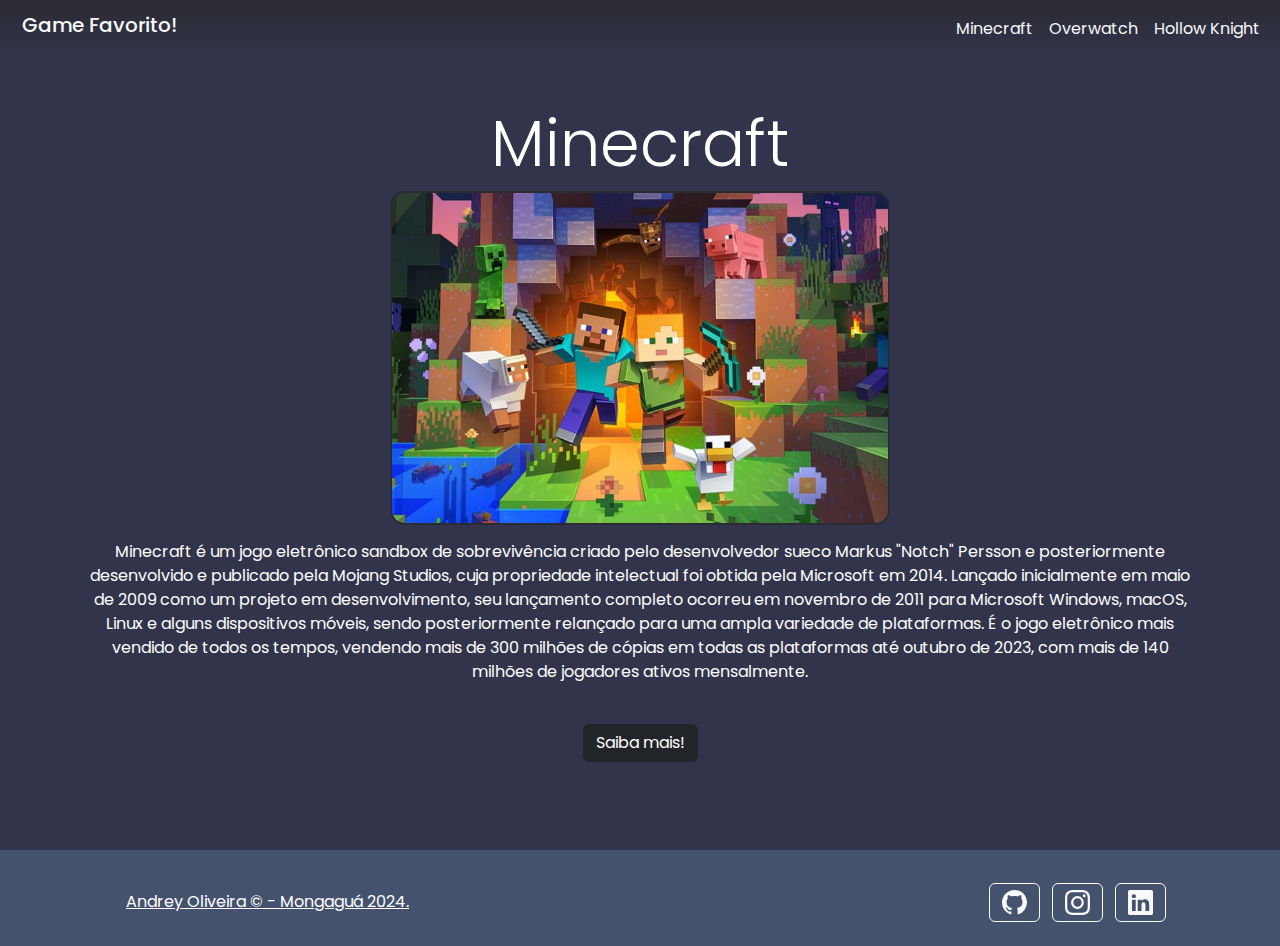
<file: index.html>
<!DOCTYPE html>
<html lang="pt-BR">

<head>
  <meta charset="UTF-8">
  <meta name="viewport" content="width=device-width, initial-scale=1.0">
  <meta http-equiv="X-UA-Compatible" content="IE=7">
  <link rel="stylesheet" href="style.css">
  <link href="https://cdn.jsdelivr.net/npm/bootstrap@5.3.3/dist/css/bootstrap.min.css" rel="stylesheet"
    integrity="sha384-QWTKZyjpPEjISv5WaRU9OFeRpok6YctnYmDr5pNlyT2bRjXh0JMhjY6hW+ALEwIH" crossorigin="anonymous">
  <script src="https://code.jquery.com/jquery-3.3.1.slim.min.js"></script>
  <script src="https://cdnjs.cloudflare.com/ajax/libs/popper.js/1.14.3/umd/popper.min.js"></script>
  <script src="https://stackpath.bootstrapcdn.com/bootstrap/4.1.3/js/bootstrap.min.js"></script>
  <link rel="stylesheet" href="style.css">
  <title>Gamw Favorito!</title>
</head>

<body>
  <nav class="navbar navbar-expand-lg">
    <div class="container-fluid ">
      <h1 class="navbar-brand text-light">Game Favorito!</h1>
      <button class="navbar-toggler bg-white" type="button" data-toggle="collapse" data-target="#menu" aria-controls="menu"
        aria-expanded="false" aria-label="Menu Colapso">
        <span class="navbar-toggler-icon"></span>
      </button>
      <div id="menu" class="collapse navbar-collapse justify-content-end">
        <ul class="navbar-nav nav-menu ">
          <li class="nav-item"><a class="nav-link text-light" href="index.html">Minecraft</a></li>
          <li class="nav-item"><a class="nav-link text-light" href="pagina2.html">Overwatch</a></li>
          <li class=""><a class="nav-link text-light" href="pagina3.html">Hollow Knight</a></li>
        </ul>
      </div>
    </div>
  </nav>
  <div class="container justify-content text-center">
    <h1 class="display-3 mt-5 text-center">Minecraft</h1>
    <img src="img/Games_Minecraft-768x512.jpg" class="img-fluid perso-width
        " alt="minecraft.img" />

    <p class="">Minecraft é um jogo eletrônico sandbox de sobrevivência criado pelo desenvolvedor sueco Markus "Notch"
      Persson e posteriormente desenvolvido e publicado pela Mojang Studios, cuja propriedade intelectual foi obtida
      pela Microsoft em 2014. Lançado inicialmente em maio de 2009 como um projeto em desenvolvimento, seu lançamento
      completo ocorreu em novembro de 2011 para Microsoft Windows, macOS, Linux e alguns dispositivos móveis, sendo
      posteriormente relançado para uma ampla variedade de plataformas. É o jogo eletrônico mais vendido de todos os
      tempos, vendendo mais de 300 milhões de cópias em todas as plataformas até outubro de 2023, com mais de 140
      milhões de jogadores ativos mensalmente.</p>

    <a class="btn btn-dark mb-5 mt-4" target="_blank" href="https://www.minecraft.net/pt-br" role="button">Saiba mais!<a>

  </div>
  <br>


  <footer class="text-center text-lg-start text-white mt-3" style="background-color: #45526e">
    <div class="container p-4 pb-0">

      <section class="p-3 pt-0">
        <div class="row d-flex align-items-center">
          <div class="col-md-7 col-lg-8 text-center text-md-start">
            <div class="p-3">
              <a class="text-white " href="#">Andrey Oliveira © - Mongaguá 2024.</a>
            </div>
          </div>

          <div class="col-md-5 col-lg-4 ml-lg-0 text-center text-md-end">
            <a href="https://github.com/Andreydso/" target="_blank" class="btn btn-outline-light btn-floating m-1"
              class="text-white" role="button"><svg xmlns="http://www.w3.org/2000/svg" width="25" height="25"
                fill="currentColor" class="bi bi-github" viewBox="0 0 16 16">
                <path
                  d="M8 0C3.58 0 0 3.58 0 8c0 3.54 2.29 6.53 5.47 7.59.4.07.55-.17.55-.38 0-.19-.01-.82-.01-1.49-2.01.37-2.53-.49-2.69-.94-.09-.23-.48-.94-.82-1.13-.28-.15-.68-.52-.01-.53.63-.01 1.08.58 1.23.82.72 1.21 1.87.87 2.33.66.07-.52.28-.87.51-1.07-1.78-.2-3.64-.89-3.64-3.95 0-.87.31-1.59.82-2.15-.08-.2-.36-1.02.08-2.12 0 0 .67-.21 2.2.82.64-.18 1.32-.27 2-.27s1.36.09 2 .27c1.53-1.04 2.2-.82 2.2-.82.44 1.1.16 1.92.08 2.12.51.56.82 1.27.82 2.15 0 3.07-1.87 3.75-3.65 3.95.29.25.54.73.54 1.48 0 1.07-.01 1.93-.01 2.2 0 .21.15.46.55.38A8.01 8.01 0 0 0 16 8c0-4.42-3.58-8-8-8" />
              </svg></a>

            <a href="https://www.instagram.com/andreys191900/" target="_blank"
              class="btn btn-outline-light btn-floating m-1" class="text-white" role="button"><svg
                xmlns="http://www.w3.org/2000/svg" width="25" height="25" fill="currentColor" class="bi bi-instagram"
                viewBox="0 0 16 16">
                <path
                  d="M8 0C5.829 0 5.556.01 4.703.048 3.85.088 3.269.222 2.76.42a3.9 3.9 0 0 0-1.417.923A3.9 3.9 0 0 0 .42 2.76C.222 3.268.087 3.85.048 4.7.01 5.555 0 5.827 0 8.001c0 2.172.01 2.444.048 3.297.04.852.174 1.433.372 1.942.205.526.478.972.923 1.417.444.445.89.719 1.416.923.51.198 1.09.333 1.942.372C5.555 15.99 5.827 16 8 16s2.444-.01 3.298-.048c.851-.04 1.434-.174 1.943-.372a3.9 3.9 0 0 0 1.416-.923c.445-.445.718-.891.923-1.417.197-.509.332-1.09.372-1.942C15.99 10.445 16 10.173 16 8s-.01-2.445-.048-3.299c-.04-.851-.175-1.433-.372-1.941a3.9 3.9 0 0 0-.923-1.417A3.9 3.9 0 0 0 13.24.42c-.51-.198-1.092-.333-1.943-.372C10.443.01 10.172 0 7.998 0zm-.717 1.442h.718c2.136 0 2.389.007 3.232.046.78.035 1.204.166 1.486.275.373.145.64.319.92.599s.453.546.598.92c.11.281.24.705.275 1.485.039.843.047 1.096.047 3.231s-.008 2.389-.047 3.232c-.035.78-.166 1.203-.275 1.485a2.5 2.5 0 0 1-.599.919c-.28.28-.546.453-.92.598-.28.11-.704.24-1.485.276-.843.038-1.096.047-3.232.047s-2.39-.009-3.233-.047c-.78-.036-1.203-.166-1.485-.276a2.5 2.5 0 0 1-.92-.598 2.5 2.5 0 0 1-.6-.92c-.109-.281-.24-.705-.275-1.485-.038-.843-.046-1.096-.046-3.233s.008-2.388.046-3.231c.036-.78.166-1.204.276-1.486.145-.373.319-.64.599-.92s.546-.453.92-.598c.282-.11.705-.24 1.485-.276.738-.034 1.024-.044 2.515-.045zm4.988 1.328a.96.96 0 1 0 0 1.92.96.96 0 0 0 0-1.92m-4.27 1.122a4.109 4.109 0 1 0 0 8.217 4.109 4.109 0 0 0 0-8.217m0 1.441a2.667 2.667 0 1 1 0 5.334 2.667 2.667 0 0 1 0-5.334" />
              </svg></i></a>
            <a href="https://br.linkedin.com/in/andrey-de-souza-oliveira-743a5b25b?trk=people-guest_people_search-card"
              target="_blank" class="btn btn-outline-light btn-floating m-1" class="text-white" role="button"><svg
                xmlns="http://www.w3.org/2000/svg" width="25" height="25" fill="currentColor" class="bi bi-linkedin"
                viewBox="0 0 16 16">
                <path
                  d="M0 1.146C0 .513.526 0 1.175 0h13.65C15.474 0 16 .513 16 1.146v13.708c0 .633-.526 1.146-1.175 1.146H1.175C.526 16 0 15.487 0 14.854zm4.943 12.248V6.169H2.542v7.225zm-1.2-8.212c.837 0 1.358-.554 1.358-1.248-.015-.709-.52-1.248-1.342-1.248S2.4 3.226 2.4 3.934c0 .694.521 1.248 1.327 1.248zm4.908 8.212V9.359c0-.216.016-.432.08-.586.173-.431.568-.878 1.232-.878.869 0 1.216.662 1.216 1.634v3.865h2.401V9.25c0-2.22-1.184-3.252-2.764-3.252-1.274 0-1.845.7-2.165 1.193v.025h-.016l.016-.025V6.169h-2.4c.03.678 0 7.225 0 7.225z" />
              </svg></a>
          </div>
        </div>
      </section>
    </div>
  </footer>
</body>

</html>
</file>
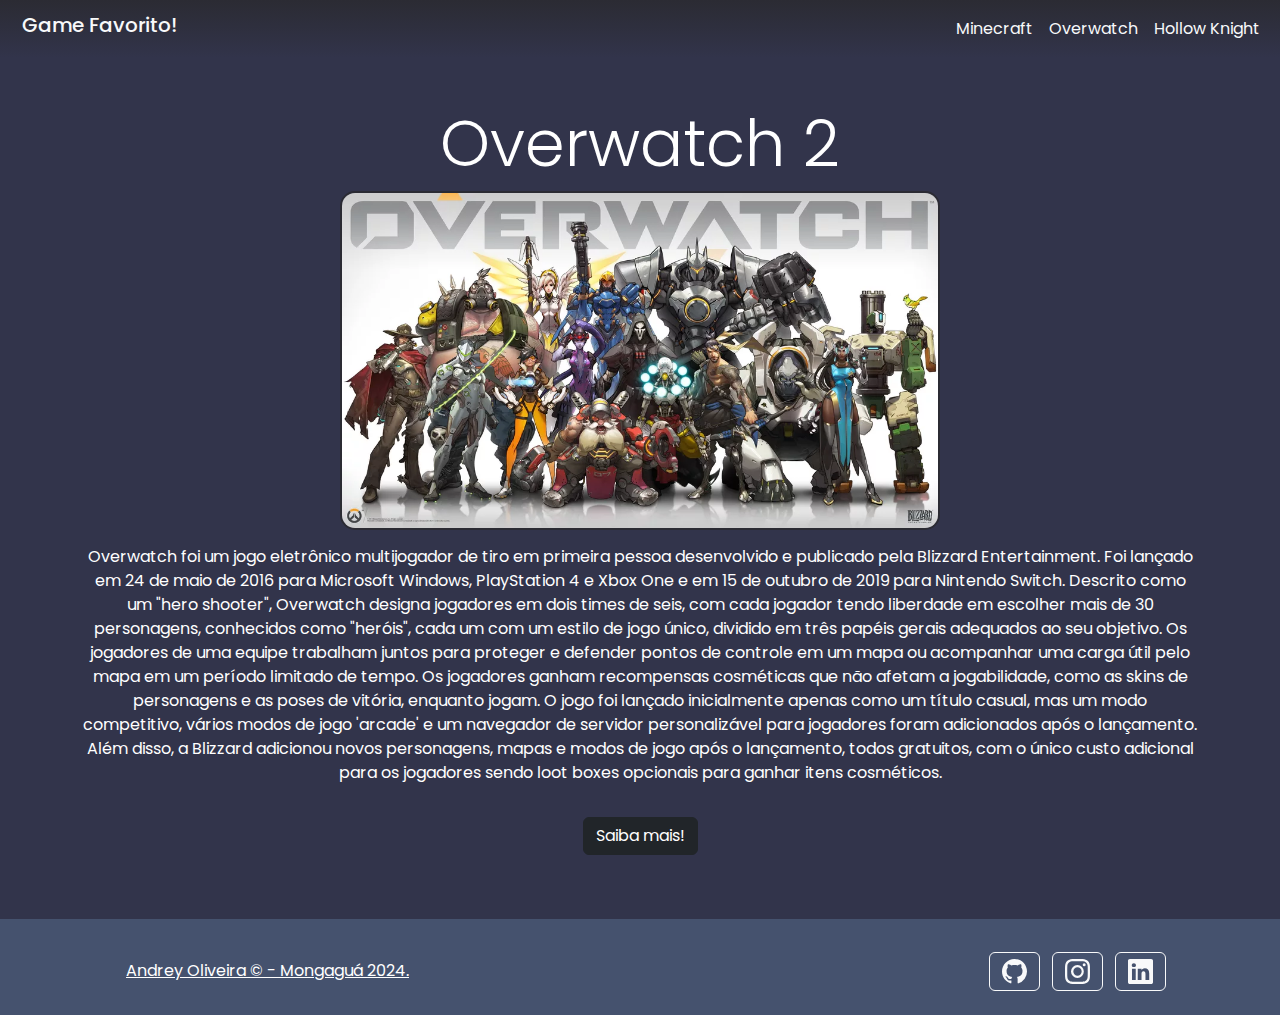
<file: pagina2.html>
<!DOCTYPE html>
<html lang="pt-BR">

<head>
  <meta charset="UTF-8">
  <meta name="viewport" content="width=device-width, initial-scale=1.0">
  <meta http-equiv="X-UA-Compatible" content="IE=7">
  <link rel="stylesheet" href="style.css">
  <link href="https://cdn.jsdelivr.net/npm/bootstrap@5.3.3/dist/css/bootstrap.min.css" rel="stylesheet"
    integrity="sha384-QWTKZyjpPEjISv5WaRU9OFeRpok6YctnYmDr5pNlyT2bRjXh0JMhjY6hW+ALEwIH" crossorigin="anonymous">
  <script src="https://code.jquery.com/jquery-3.3.1.slim.min.js"></script>
  <script src="https://cdnjs.cloudflare.com/ajax/libs/popper.js/1.14.3/umd/popper.min.js"></script>
  <script src="https://stackpath.bootstrapcdn.com/bootstrap/4.1.3/js/bootstrap.min.js"></script>
  <link rel="stylesheet" href="style2.css">
  <title>Gamw Favorito!</title>
</head>

<body>

     <!-- <NAVBAR> -->
  <nav class="navbar navbar-expand-lg">
    <div class="container-fluid ">
      <h1 class="navbar-brand text-light">Game Favorito!</h1>
      <button class="navbar-toggler bg-white" type="button" data-toggle="collapse" data-target="#menu" aria-controls="menu"
        aria-expanded="false" aria-label="Menu Colapso">
        <span class="navbar-toggler-icon"></span>
      </button>
      <div id="menu" class="collapse navbar-collapse justify-content-end">
        <ul class="navbar-nav nav-menu ">
          <li class="nav-item"><a class="nav-link text-light" href="index.html">Minecraft</a></li>
          <li class="nav-item"><a class="nav-link text-light" href="pagina2.html">Overwatch</a></li>
          <li class=""><a class="nav-link text-light" href="pagina3.html">Hollow Knight</a></li>
        </ul>
      </div>
    </div>
  </nav>

  <!-- </NAVBAR> -->

   <!-- <CONTEUDO> -->
  <div class="container justify-content text-center">
    <h1 class="display-3 mt-5 text-center">Overwatch 2</h1>
    <img src="img/6.webp" class="img-fluid perso-width
        " alt="minecraft.img" />

    <p class="">Overwatch foi um jogo eletrônico multijogador de tiro em primeira pessoa desenvolvido e publicado pela Blizzard Entertainment. Foi lançado em 24 de maio de 2016 para Microsoft Windows, PlayStation 4 e Xbox One e em 15 de outubro de 2019 para Nintendo Switch. Descrito como um "hero shooter", Overwatch designa jogadores em dois times de seis, com cada jogador tendo liberdade em escolher mais de 30 personagens, conhecidos como "heróis", cada um com um estilo de jogo único, dividido em três papéis gerais adequados ao seu objetivo. Os jogadores de uma equipe trabalham juntos para proteger e defender pontos de controle em um mapa ou acompanhar uma carga útil pelo mapa em um período limitado de tempo. Os jogadores ganham recompensas cosméticas que não afetam a jogabilidade, como as skins de personagens e as poses de vitória, enquanto jogam. O jogo foi lançado inicialmente apenas como um título casual, mas um modo competitivo, vários modos de jogo 'arcade' e um navegador de servidor personalizável para jogadores foram adicionados após o lançamento. Além disso, a Blizzard adicionou novos personagens, mapas e modos de jogo após o lançamento, todos gratuitos, com o único custo adicional para os jogadores sendo loot boxes opcionais para ganhar itens cosméticos.</p>

    <a class="btn btn-dark mb-5 mt-3" target="_blank" href="https://overwatch.blizzard.com/pt-br/" role="button">Saiba mais!<a>

  </div>
  <!-- </CONTEUDO> -->

   <!-- <FOOTER> -->

  <footer class="text-center text-lg-start text-white mt-3" style="background-color: #45526e">
    <div class="container p-4 pb-0">

      <section class="p-3 pt-0">
        <div class="row d-flex align-items-center">
          <div class="col-md-7 col-lg-8 text-center text-md-start">
            <div class="p-3">
              <a class="text-white " href="#">Andrey Oliveira © - Mongaguá 2024.</a>
            </div>
          </div>

          <div class="col-md-5 col-lg-4 ml-lg-0 text-center text-md-end">
            <a href="https://github.com/Andreydso/" target="_blank" class="btn btn-outline-light btn-floating m-1"
              class="text-white" role="button"><svg xmlns="http://www.w3.org/2000/svg" width="25" height="25"
                fill="currentColor" class="bi bi-github" viewBox="0 0 16 16">
                <path
                  d="M8 0C3.58 0 0 3.58 0 8c0 3.54 2.29 6.53 5.47 7.59.4.07.55-.17.55-.38 0-.19-.01-.82-.01-1.49-2.01.37-2.53-.49-2.69-.94-.09-.23-.48-.94-.82-1.13-.28-.15-.68-.52-.01-.53.63-.01 1.08.58 1.23.82.72 1.21 1.87.87 2.33.66.07-.52.28-.87.51-1.07-1.78-.2-3.64-.89-3.64-3.95 0-.87.31-1.59.82-2.15-.08-.2-.36-1.02.08-2.12 0 0 .67-.21 2.2.82.64-.18 1.32-.27 2-.27s1.36.09 2 .27c1.53-1.04 2.2-.82 2.2-.82.44 1.1.16 1.92.08 2.12.51.56.82 1.27.82 2.15 0 3.07-1.87 3.75-3.65 3.95.29.25.54.73.54 1.48 0 1.07-.01 1.93-.01 2.2 0 .21.15.46.55.38A8.01 8.01 0 0 0 16 8c0-4.42-3.58-8-8-8" />
              </svg></a>

            <a href="https://www.instagram.com/andreys191900/" target="_blank"
              class="btn btn-outline-light btn-floating m-1" class="text-white" role="button"><svg
                xmlns="http://www.w3.org/2000/svg" width="25" height="25" fill="currentColor" class="bi bi-instagram"
                viewBox="0 0 16 16">
                <path
                  d="M8 0C5.829 0 5.556.01 4.703.048 3.85.088 3.269.222 2.76.42a3.9 3.9 0 0 0-1.417.923A3.9 3.9 0 0 0 .42 2.76C.222 3.268.087 3.85.048 4.7.01 5.555 0 5.827 0 8.001c0 2.172.01 2.444.048 3.297.04.852.174 1.433.372 1.942.205.526.478.972.923 1.417.444.445.89.719 1.416.923.51.198 1.09.333 1.942.372C5.555 15.99 5.827 16 8 16s2.444-.01 3.298-.048c.851-.04 1.434-.174 1.943-.372a3.9 3.9 0 0 0 1.416-.923c.445-.445.718-.891.923-1.417.197-.509.332-1.09.372-1.942C15.99 10.445 16 10.173 16 8s-.01-2.445-.048-3.299c-.04-.851-.175-1.433-.372-1.941a3.9 3.9 0 0 0-.923-1.417A3.9 3.9 0 0 0 13.24.42c-.51-.198-1.092-.333-1.943-.372C10.443.01 10.172 0 7.998 0zm-.717 1.442h.718c2.136 0 2.389.007 3.232.046.78.035 1.204.166 1.486.275.373.145.64.319.92.599s.453.546.598.92c.11.281.24.705.275 1.485.039.843.047 1.096.047 3.231s-.008 2.389-.047 3.232c-.035.78-.166 1.203-.275 1.485a2.5 2.5 0 0 1-.599.919c-.28.28-.546.453-.92.598-.28.11-.704.24-1.485.276-.843.038-1.096.047-3.232.047s-2.39-.009-3.233-.047c-.78-.036-1.203-.166-1.485-.276a2.5 2.5 0 0 1-.92-.598 2.5 2.5 0 0 1-.6-.92c-.109-.281-.24-.705-.275-1.485-.038-.843-.046-1.096-.046-3.233s.008-2.388.046-3.231c.036-.78.166-1.204.276-1.486.145-.373.319-.64.599-.92s.546-.453.92-.598c.282-.11.705-.24 1.485-.276.738-.034 1.024-.044 2.515-.045zm4.988 1.328a.96.96 0 1 0 0 1.92.96.96 0 0 0 0-1.92m-4.27 1.122a4.109 4.109 0 1 0 0 8.217 4.109 4.109 0 0 0 0-8.217m0 1.441a2.667 2.667 0 1 1 0 5.334 2.667 2.667 0 0 1 0-5.334" />
              </svg></i></a>
            <a href="https://br.linkedin.com/in/andrey-de-souza-oliveira-743a5b25b?trk=people-guest_people_search-card"
              target="_blank" class="btn btn-outline-light btn-floating m-1" class="text-white" role="button"><svg
                xmlns="http://www.w3.org/2000/svg" width="25" height="25" fill="currentColor" class="bi bi-linkedin"
                viewBox="0 0 16 16">
                <path
                  d="M0 1.146C0 .513.526 0 1.175 0h13.65C15.474 0 16 .513 16 1.146v13.708c0 .633-.526 1.146-1.175 1.146H1.175C.526 16 0 15.487 0 14.854zm4.943 12.248V6.169H2.542v7.225zm-1.2-8.212c.837 0 1.358-.554 1.358-1.248-.015-.709-.52-1.248-1.342-1.248S2.4 3.226 2.4 3.934c0 .694.521 1.248 1.327 1.248zm4.908 8.212V9.359c0-.216.016-.432.08-.586.173-.431.568-.878 1.232-.878.869 0 1.216.662 1.216 1.634v3.865h2.401V9.25c0-2.22-1.184-3.252-2.764-3.252-1.274 0-1.845.7-2.165 1.193v.025h-.016l.016-.025V6.169h-2.4c.03.678 0 7.225 0 7.225z" />
              </svg></a>
          </div>
        </div>
      </section>
    </div>
  </footer>

   <!-- </FOOTER> -->

</body>

</html>
</file>
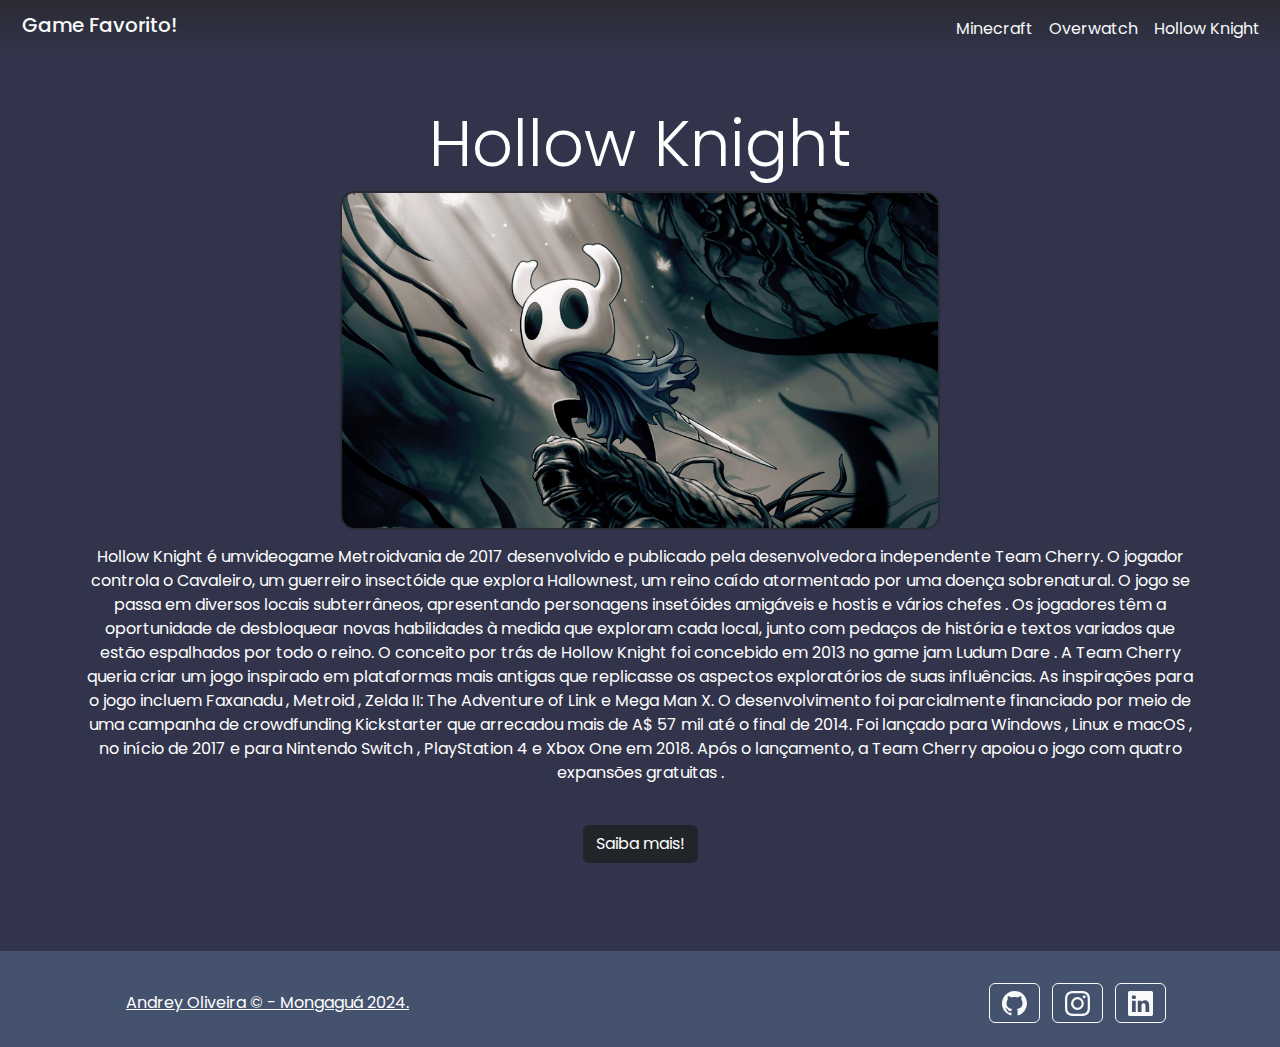
<file: pagina3.html>
<!DOCTYPE html>
<html lang="pt-BR">

<head>
  <meta charset="UTF-8">
  <meta name="viewport" content="width=device-width, initial-scale=1.0">
  <meta http-equiv="X-UA-Compatible" content="IE=7">
  <link rel="stylesheet" href="style.css">
  <link href="https://cdn.jsdelivr.net/npm/bootstrap@5.3.3/dist/css/bootstrap.min.css" rel="stylesheet"
    integrity="sha384-QWTKZyjpPEjISv5WaRU9OFeRpok6YctnYmDr5pNlyT2bRjXh0JMhjY6hW+ALEwIH" crossorigin="anonymous">
  <script src="https://code.jquery.com/jquery-3.3.1.slim.min.js"></script>
  <script src="https://cdnjs.cloudflare.com/ajax/libs/popper.js/1.14.3/umd/popper.min.js"></script>
  <script src="https://stackpath.bootstrapcdn.com/bootstrap/4.1.3/js/bootstrap.min.js"></script>
  <link rel="stylesheet" href="style3.css">
  <title>Gamw Favorito!</title>
</head>

<body>
  <nav class="navbar navbar-expand-lg">
    <div class="container-fluid ">
      <h1 class="navbar-brand text-light">Game Favorito!</h1>
      <button class="navbar-toggler bg-white" type="button" data-toggle="collapse" data-target="#menu" aria-controls="menu"
        aria-expanded="false" aria-label="Menu Colapso">
        <span class="navbar-toggler-icon"></span>
      </button>
      <div id="menu" class="collapse navbar-collapse justify-content-end">
        <ul class="navbar-nav nav-menu ">
          <li class="nav-item"><a class="nav-link text-light" href="index.html">Minecraft</a></li>
          <li class="nav-item"><a class="nav-link text-light" href="pagina2.html">Overwatch</a></li>
          <li class=""><a class="nav-link text-light" href="pagina3.html">Hollow Knight</a></li>
        </ul>
      </div>
    </div>
  </nav>
  <div class="container justify-content text-center">
    <h1 class="display-3 mt-5 text-center">Hollow Knight</h1>
    <img src="img/apps.24270.13847644057609868.a4a91f76-8d1c-4e19-aa78-f4d27d2818fb.d96146d7-d00a-4db9-ad68-197b2f962a17" class="img-fluid perso-width
        " alt="minecraft.img" />

    <p class="">Hollow Knight é umvideogame Metroidvania de 2017 desenvolvido e publicado pela desenvolvedora independente Team Cherry. O jogador controla o Cavaleiro, um guerreiro insectóide que explora Hallownest, um reino caído atormentado por uma doença sobrenatural. O jogo se passa em diversos locais subterrâneos, apresentando personagens insetóides amigáveis ​​e hostis e vários chefes . Os jogadores têm a oportunidade de desbloquear novas habilidades à medida que exploram cada local, junto com pedaços de história e textos variados que estão espalhados por todo o reino.
    O conceito por trás de Hollow Knight foi concebido em 2013 no game jam Ludum Dare . A Team Cherry queria criar um jogo inspirado em plataformas mais antigas que replicasse os aspectos exploratórios de suas influências. As inspirações para o jogo incluem Faxanadu , Metroid , Zelda II: The Adventure of Link e Mega Man X. O desenvolvimento foi parcialmente financiado por meio de uma campanha de crowdfunding Kickstarter que arrecadou mais de A$ 57 mil até o final de 2014. Foi lançado para Windows , Linux e macOS , no início de 2017 e para Nintendo Switch , PlayStation 4 e Xbox One em 2018. Após o lançamento, a Team Cherry apoiou o jogo com quatro expansões gratuitas .</p>

    <a class="btn btn-dark mb-5 mt-4" target="_blank" href="https://store.steampowered.com/app/367520/Hollow_Knight/" role="button">Saiba mais!<a>

  </div>
  <br>


  <footer class="text-center text-lg-start text-white mt-3" style="background-color: #45526e">
    <div class="container p-4 pb-0">

      <section class="p-3 pt-0">
        <div class="row d-flex align-items-center">
          <div class="col-md-7 col-lg-8 text-center text-md-start">
            <div class="p-3">
              <a class="text-white " href="#">Andrey Oliveira © - Mongaguá 2024.</a>
            </div>
          </div>

          <div class="col-md-5 col-lg-4 ml-lg-0 text-center text-md-end">
            <a href="https://github.com/Andreydso/" target="_blank" class="btn btn-outline-light btn-floating m-1"
              class="text-white" role="button"><svg xmlns="http://www.w3.org/2000/svg" width="25" height="25"
                fill="currentColor" class="bi bi-github" viewBox="0 0 16 16">
                <path
                  d="M8 0C3.58 0 0 3.58 0 8c0 3.54 2.29 6.53 5.47 7.59.4.07.55-.17.55-.38 0-.19-.01-.82-.01-1.49-2.01.37-2.53-.49-2.69-.94-.09-.23-.48-.94-.82-1.13-.28-.15-.68-.52-.01-.53.63-.01 1.08.58 1.23.82.72 1.21 1.87.87 2.33.66.07-.52.28-.87.51-1.07-1.78-.2-3.64-.89-3.64-3.95 0-.87.31-1.59.82-2.15-.08-.2-.36-1.02.08-2.12 0 0 .67-.21 2.2.82.64-.18 1.32-.27 2-.27s1.36.09 2 .27c1.53-1.04 2.2-.82 2.2-.82.44 1.1.16 1.92.08 2.12.51.56.82 1.27.82 2.15 0 3.07-1.87 3.75-3.65 3.95.29.25.54.73.54 1.48 0 1.07-.01 1.93-.01 2.2 0 .21.15.46.55.38A8.01 8.01 0 0 0 16 8c0-4.42-3.58-8-8-8" />
              </svg></a>

            <a href="https://www.instagram.com/andreys191900/" target="_blank"
              class="btn btn-outline-light btn-floating m-1" class="text-white" role="button"><svg
                xmlns="http://www.w3.org/2000/svg" width="25" height="25" fill="currentColor" class="bi bi-instagram"
                viewBox="0 0 16 16">
                <path
                  d="M8 0C5.829 0 5.556.01 4.703.048 3.85.088 3.269.222 2.76.42a3.9 3.9 0 0 0-1.417.923A3.9 3.9 0 0 0 .42 2.76C.222 3.268.087 3.85.048 4.7.01 5.555 0 5.827 0 8.001c0 2.172.01 2.444.048 3.297.04.852.174 1.433.372 1.942.205.526.478.972.923 1.417.444.445.89.719 1.416.923.51.198 1.09.333 1.942.372C5.555 15.99 5.827 16 8 16s2.444-.01 3.298-.048c.851-.04 1.434-.174 1.943-.372a3.9 3.9 0 0 0 1.416-.923c.445-.445.718-.891.923-1.417.197-.509.332-1.09.372-1.942C15.99 10.445 16 10.173 16 8s-.01-2.445-.048-3.299c-.04-.851-.175-1.433-.372-1.941a3.9 3.9 0 0 0-.923-1.417A3.9 3.9 0 0 0 13.24.42c-.51-.198-1.092-.333-1.943-.372C10.443.01 10.172 0 7.998 0zm-.717 1.442h.718c2.136 0 2.389.007 3.232.046.78.035 1.204.166 1.486.275.373.145.64.319.92.599s.453.546.598.92c.11.281.24.705.275 1.485.039.843.047 1.096.047 3.231s-.008 2.389-.047 3.232c-.035.78-.166 1.203-.275 1.485a2.5 2.5 0 0 1-.599.919c-.28.28-.546.453-.92.598-.28.11-.704.24-1.485.276-.843.038-1.096.047-3.232.047s-2.39-.009-3.233-.047c-.78-.036-1.203-.166-1.485-.276a2.5 2.5 0 0 1-.92-.598 2.5 2.5 0 0 1-.6-.92c-.109-.281-.24-.705-.275-1.485-.038-.843-.046-1.096-.046-3.233s.008-2.388.046-3.231c.036-.78.166-1.204.276-1.486.145-.373.319-.64.599-.92s.546-.453.92-.598c.282-.11.705-.24 1.485-.276.738-.034 1.024-.044 2.515-.045zm4.988 1.328a.96.96 0 1 0 0 1.92.96.96 0 0 0 0-1.92m-4.27 1.122a4.109 4.109 0 1 0 0 8.217 4.109 4.109 0 0 0 0-8.217m0 1.441a2.667 2.667 0 1 1 0 5.334 2.667 2.667 0 0 1 0-5.334" />
              </svg></i></a>
            <a href="https://br.linkedin.com/in/andrey-de-souza-oliveira-743a5b25b?trk=people-guest_people_search-card"
              target="_blank" class="btn btn-outline-light btn-floating m-1" class="text-white" role="button"><svg
                xmlns="http://www.w3.org/2000/svg" width="25" height="25" fill="currentColor" class="bi bi-linkedin"
                viewBox="0 0 16 16">
                <path
                  d="M0 1.146C0 .513.526 0 1.175 0h13.65C15.474 0 16 .513 16 1.146v13.708c0 .633-.526 1.146-1.175 1.146H1.175C.526 16 0 15.487 0 14.854zm4.943 12.248V6.169H2.542v7.225zm-1.2-8.212c.837 0 1.358-.554 1.358-1.248-.015-.709-.52-1.248-1.342-1.248S2.4 3.226 2.4 3.934c0 .694.521 1.248 1.327 1.248zm4.908 8.212V9.359c0-.216.016-.432.08-.586.173-.431.568-.878 1.232-.878.869 0 1.216.662 1.216 1.634v3.865h2.401V9.25c0-2.22-1.184-3.252-2.764-3.252-1.274 0-1.845.7-2.165 1.193v.025h-.016l.016-.025V6.169h-2.4c.03.678 0 7.225 0 7.225z" />
              </svg></a>
          </div>
        </div>
      </section>
    </div>
  </footer>
</body>

</html>
</file>
<file: style.css>
@import url(https://fonts.googleapis.com/css?family=Poppins:100,100italic,200,200italic,300,300italic,regular,italic,500,500italic,600,600italic,700,700italic,800,800italic,900,900italic);

* {
    /* margin: 0;
    padding: 0; */
    box-sizing: border-box;
    text-decoration: none;
    border: none;
    outline: none;
    scroll-behavior: smooth;
    font-family: 'Poppins', sans-serif;
}

html {
    /* font-size: 62.5%; */
    overflow-x: hidden;
}

body {
    color: white;
    background-color: #32344B;
}

.navbar {
    background-image: linear-gradient(#2B2B33, #32344B);
}

.navbar-brand {
    margin-left: 10px;
}

.perso-width {
    width: 500px;
    border: 2px solid #2B2B33;
    border-radius: 15px;
    margin-bottom: 15px;
}

.footer {
    margin-left: 10px; 
}
</file>
<file: style2.css>
@import url(https://fonts.googleapis.com/css?family=Poppins:100,100italic,200,200italic,300,300italic,regular,italic,500,500italic,600,600italic,700,700italic,800,800italic,900,900italic);

* {
    /* margin: 0;
    padding: 0; */
    box-sizing: border-box;
    text-decoration: none;
    border: none;
    outline: none;
    scroll-behavior: smooth;
    font-family: 'Poppins', sans-serif;
}

html {
    /* font-size: 62.5%; */
    overflow-x: hidden;
}

body {
    color: white;
    background-color: #32344B;
}

.navbar {
    background-image: linear-gradient(#2B2B33, #32344B);
}

.navbar-brand {
    margin-left: 10px;
}

.perso-width {
    width: 600px;
    border: 2px solid #2B2B33;
    border-radius: 15px;
    margin-bottom: 15px;
}

.footer {
    margin-left: 10px; 
}
</file>
<file: style3.css>
@import url(https://fonts.googleapis.com/css?family=Poppins:100,100italic,200,200italic,300,300italic,regular,italic,500,500italic,600,600italic,700,700italic,800,800italic,900,900italic);

* {
    /* margin: 0;
    padding: 0; */
    box-sizing: border-box;
    text-decoration: none;
    border: none;
    outline: none;
    scroll-behavior: smooth;
    font-family: 'Poppins', sans-serif;
}

html {
    /* font-size: 62.5%; */
    overflow-x: hidden;
}

body {
    color: white;
    background-color: #32344B;
}

.navbar {
    background-image: linear-gradient(#2B2B33, #32344B);
}

.navbar-brand {
    margin-left: 10px;
}

.perso-width {
    width: 600px;
    border: 2px solid #2B2B33;
    border-radius: 15px;
    margin-bottom: 15px;
}

.footer {
    margin-left: 10px; 
}
</file>
